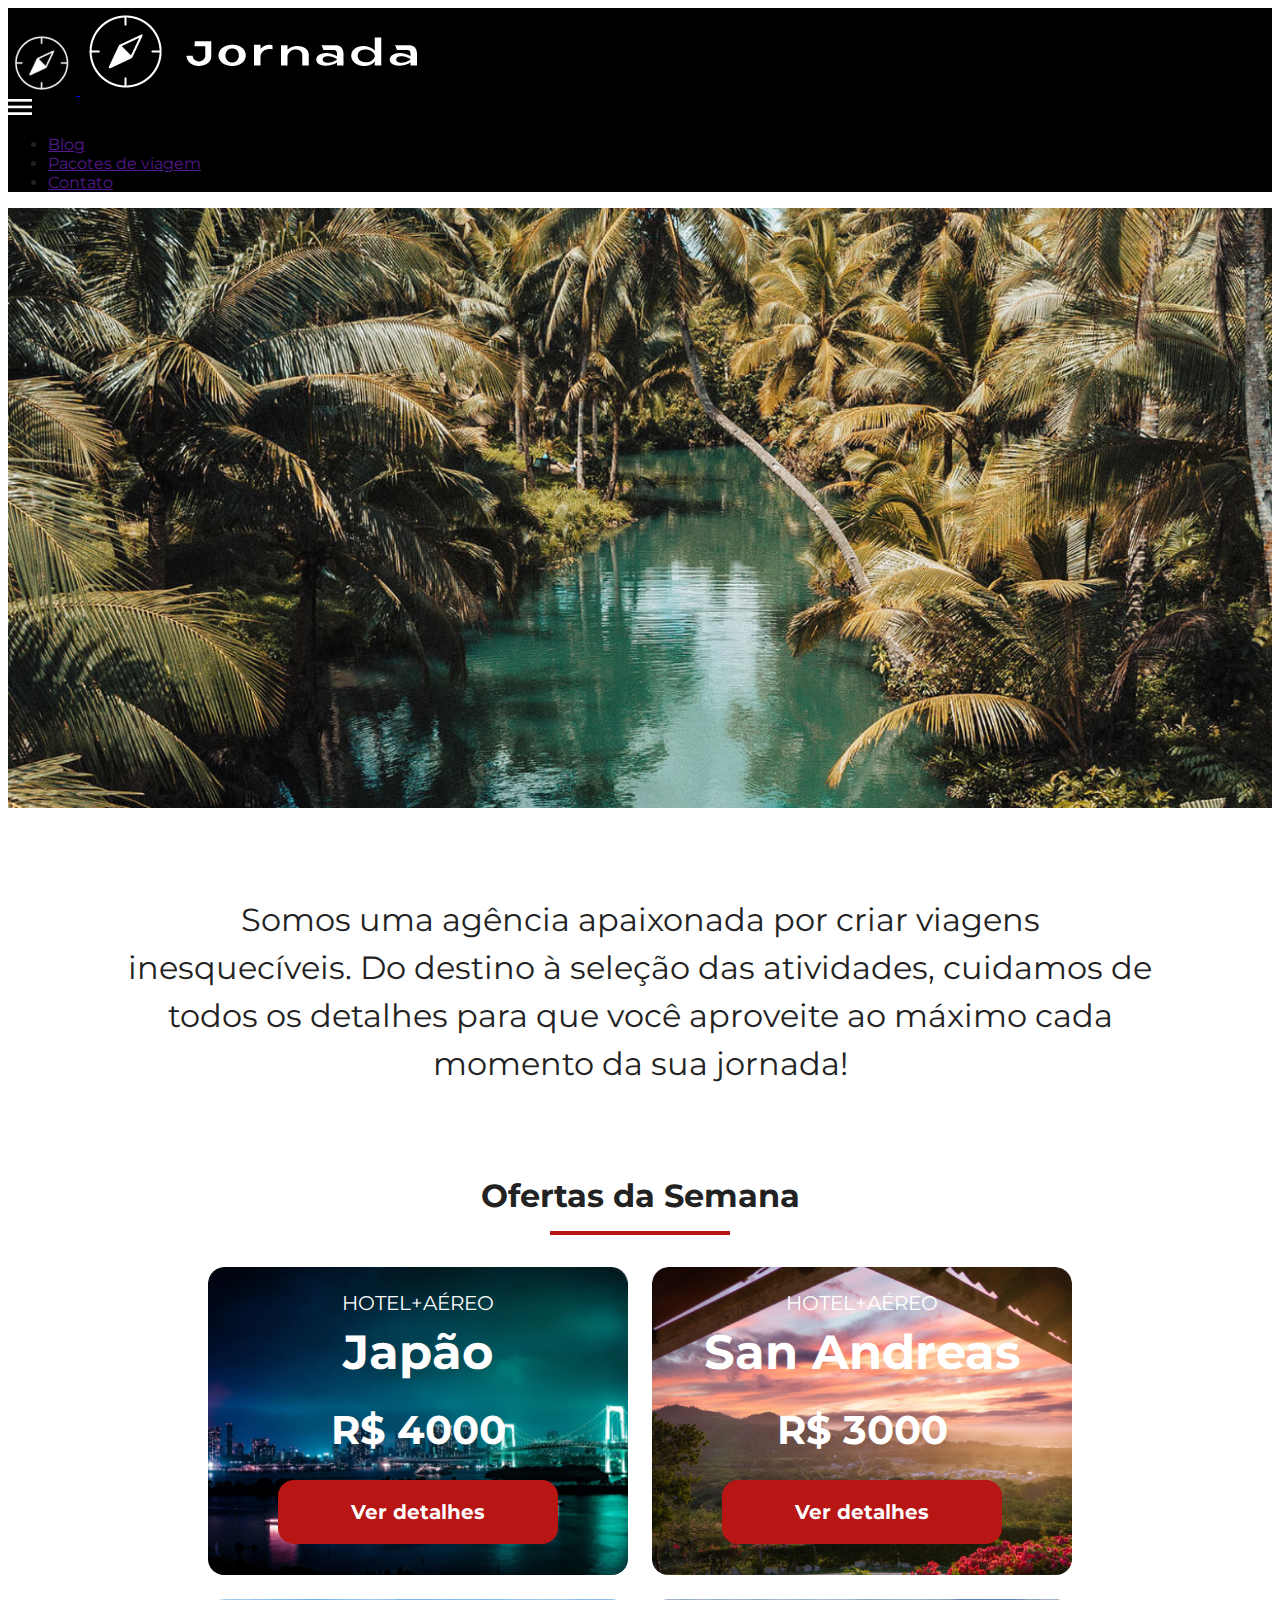
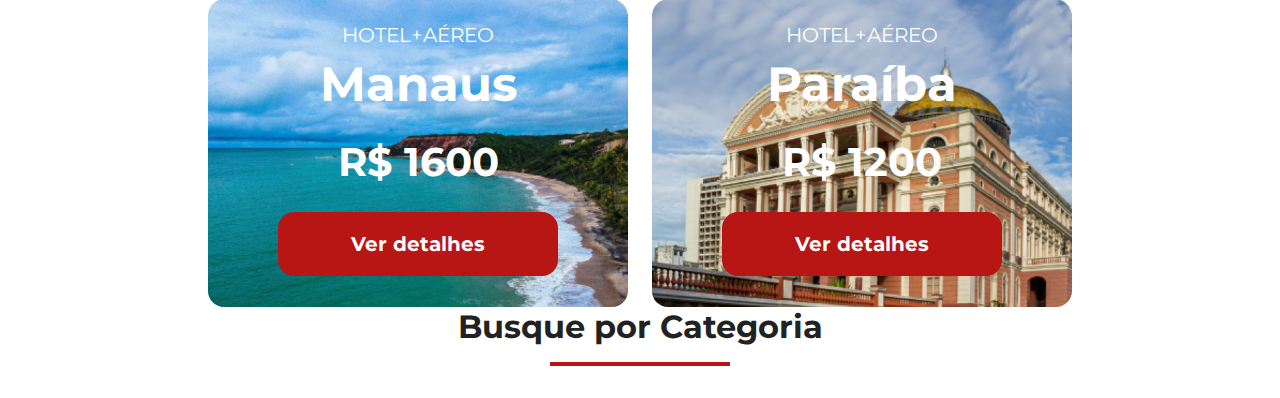
<file: index.html>
<!DOCTYPE html>
<html lang="pt-br">
  <head>
    <meta charset="UTF-8" />
    <meta name="viewport" content="width=device-width, initial-scale=1.0" />
    <link rel="stylesheet" href="css/style.css" />
    <title>Jornada Viagem</title>
  </head>
  <body>
    <header>
      <a class="logo" href="index.html" title="Voltar para página inicial">
        <img
          class="img-mobile"
          src="img/Logo-viagens.png"
          alt="bussola do Logo Jornada Viagens da cor preta"
        />
        <img
          class="img-desktop"
          src="img/logo-branco.png"
          alt="bussola do logo jornada viagens na cor branca"
        />
      </a>

      <div class="navigation-menu">
        <label for="menu"><img src="img/menu.png" alt="menu" /></label>
        <input type="checkbox" id="menu" hidden />

        <nav>
          <ul class="list-links">
            <li><a href="" title="Acessar Blog" target="_blank">Blog</a></li>
            <li>
              <a href="" title="Acessar Pacotes de viagem" target="_blank"
                >Pacotes de viagem</a
              >
            </li>
            <li>
              <a href="" title="Acessar Contato" target="_blank">Contato</a>
            </li>
          </ul>
        </nav>
      </div>
    </header>
    <section class="hero">
      <div class="hero-img"></div>
      <h2>
        Somos uma agência apaixonada por criar viagens inesquecíveis. Do destino
        à seleção das atividades, cuidamos de todos os detalhes para que você
        aproveite ao máximo cada momento da sua jornada!
      </h2>
    </section>
    <section class="offers">
      <div class="section-title">
        <h2>Ofertas da Semana</h2>
        <hr />
      </div>
    </section>

    <section class="offers-cards">
      <article class="card japao">
        <header>
          <p>HOTEL+AÉREO</p>
          <h3>Japão<br /><span>R$ 4000</span></h3>
        </header>
        <footer><a href="#" class="button">Ver detalhes</a></footer>
      </article>
      <article class="card san-andreas">
        <header>
          <p>HOTEL+AÉREO</p>
          <h3>San Andreas<br /><span>R$ 3000</span></h3>
        </header>
        <footer><a href="#" class="button">Ver detalhes</a></footer>
      </article>
      <article class="card paraiba">
        <header>
          <p>HOTEL+AÉREO</p>
          <h3>Manaus<br /><span>R$ 1600</span></h3>
        </header>
        <footer><a href="#" class="button">Ver detalhes</a></footer>
      </article>
      <article class="card manaus">
        <header>
          <p>HOTEL+AÉREO</p>
          <h3>Paraíba<br /><span>R$ 1200</span></h3>
        </header>
        <footer><a href="#" class="button">Ver detalhes</a></footer>
      </article>
    </section>
    <section class="categories">
      <div class="section-title">
        <h2>Busque por Categoria</h2>
        <hr />
      </div>
    </section>
  </body>
</html>
</file>
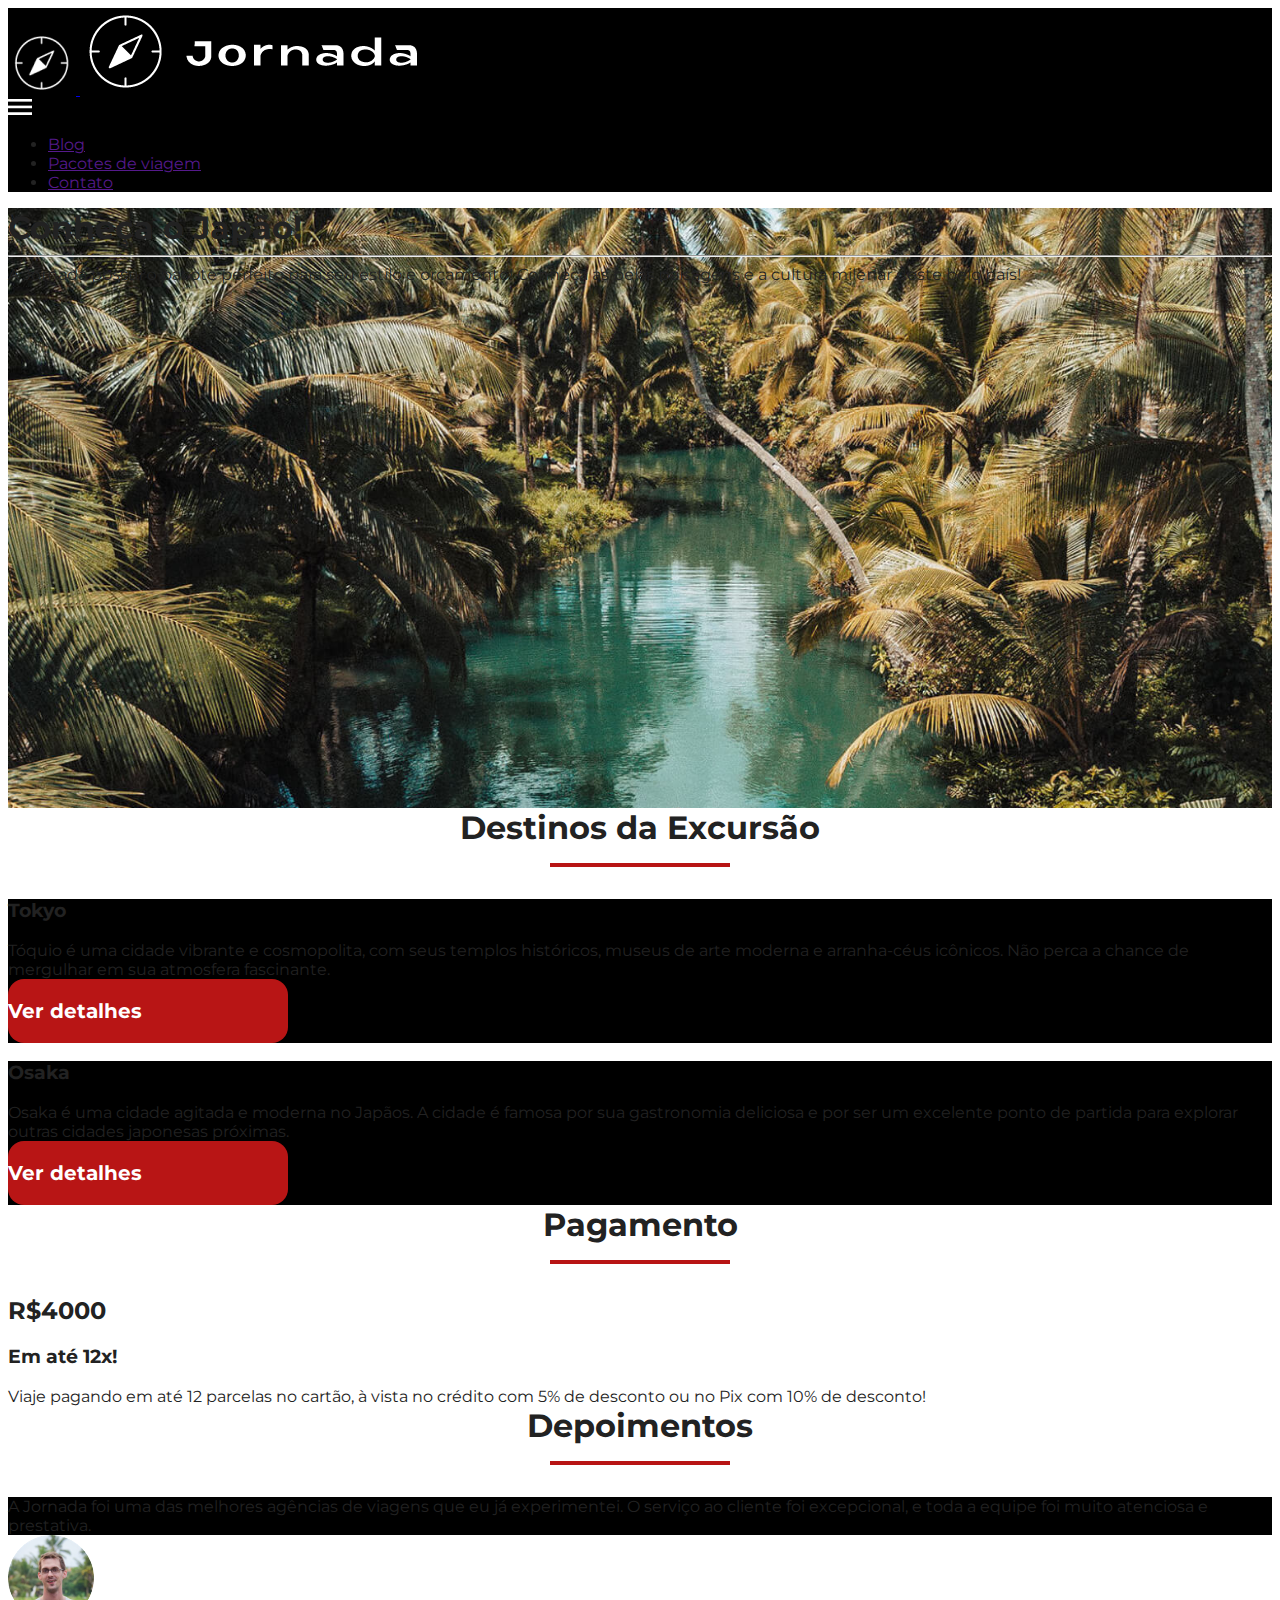
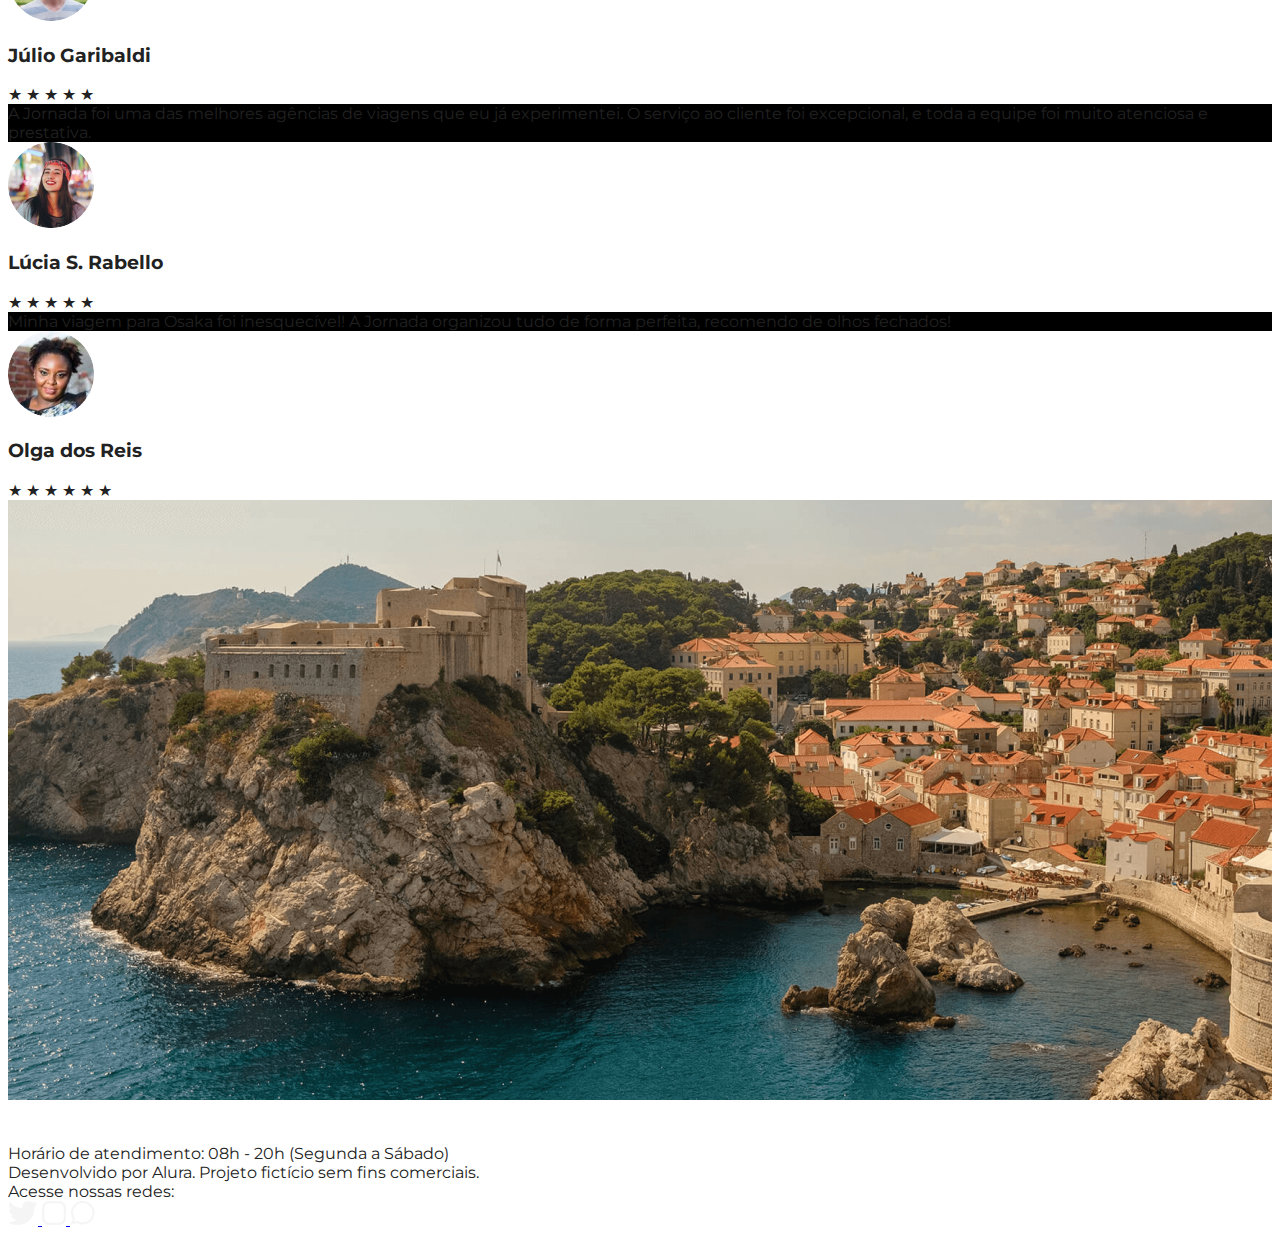
<file: japao.html>
<!DOCTYPE html>
<html lang="pt-br">
<head>
    <meta charset="UTF-8">
    <meta name="viewport" content="width=device-width, initial-scale=1.0">
    <title>Document</title>
    <link rel="stylesheet" href="css/style.css">
</head>
<body>
<header class="main-header">
      <a class="logo" href="index.html" title="Voltar para página inicial">
        <img
          class="img-mobile"
          src="img/Logo-viagens.png"
          alt="bussola do Logo Jornada Viagens da cor preta"
        />
        <img
          class="img-desktop"
          src="img/logo-branco.png"
          alt="bussola do logo jornada viagens na cor branca"
        />
      </a>

      <div class="navigation-menu ">
        <label for="menu"><img src="img/menu.png" alt="menu" /></label>
        <input type="checkbox" id="menu" hidden />

        <nav >
          <ul class="list-links ">
            <li><a class="active" href="" title="Acessar Blog" target="_blank">Blog</a></li>
            <li>
              <a class="active" href="" title="Acessar Pacotes de viagem" target="_blank"
                >Pacotes de viagem</a
              >
            </li>
            <li>
              <a class="active" href="" title="Acessar Contato" target="_blank">Contato</a>
            </li>
          </ul>
        </nav>
      </div>
    </header>
    
</header>
<main>
      <section class="travel-packages hero">
    <div class="hero-img">
        <div class="hero-content">
            <h1>Conheça o Japão!</h1>
            <hr />
            <p>
                A Jornada possui o pacote perfeito para seu estilo e orçamento!
                Conheça as belas paisagens e a cultura milenar deste belo país!
            </p>
        </div>
    </div>
</section>


      
      <section class="destinations">
        <div class="section-title">
          <h2>Destinos da Excursão</h2>
          <hr />
        </div>
        <div class="destination-items">
          <article class="item tokyo">
            <div class="img-item"></div>
            <header>
              <h3 class="content-title">Tokyo</h3>
              <p class="content-text">
                Tóquio é uma cidade vibrante e cosmopolita, com seus templos históricos, museus de arte moderna e arranha-céus icônicos. Não perca a chance de mergulhar em sua atmosfera fascinante.
              </p>
              <footer>
                <a
                  href=""
                  class="button"
                  target="_blank"
                  title="Veja mais detalhes do destino Tokyo"
                  >Ver detalhes</a
                >
              </footer>
            </header>
          </article>

          <article class="item osaka">
            <div class="img-item"></div>
            <header>
              <h3 class="content-title">Osaka</h3>
              <p class="content-text">
               Osaka é uma cidade agitada e moderna no Japãos. A cidade é famosa por sua gastronomia deliciosa e por ser um excelente ponto de partida para explorar outras cidades japonesas próximas.
              </p>
              <footer>
                <a
                  href=""
                  class="button"
                  target="_blank"
                  title="Veja mais detalhes do destino Osaka"
                  >Ver detalhes</a
                >
              </footer>
            </header>
          </article>
        </div>
      </section>
      <section class="travel-payments payments">
        <div class="section-title">
          <h2>Pagamento</h2>
          <hr />
        </div>
        <div class="content-container">
          <div class="text-content">
            <h2 class="content-title">R$4000</h2>
            <h3>Em até 12x!</h3>
            <p class="content-text">
              Viaje pagando em até 12 parcelas no cartão, à vista no crédito com
              5% de desconto ou no Pix com 10% de desconto!
            </p>
          </div>
          <div class="image-gallery">
            <div class="image first"></div>
            <div class="image second"></div>
            <div class="image third colspan-2"></div>
          </div>
        </div>
      </section>
      <section class="travel-testimonial testimonial">
        <div class="section-title">
          <h2>Depoimentos</h2>
          <hr />
        </div>
        <div class="testimonial-container">
          <article>
            <header>
              <p>
                A Jornada foi uma das melhores agências de viagens que eu já
                experimentei. O serviço ao cliente foi excepcional, e toda a
                equipe foi muito atenciosa e prestativa.
              </p>
            </header>
            <footer>
              <img 
                src="img/usuario-japao-1.png"
                alt="imagem de perfil de cliente Júlio Garibaldi"
              />
              <div class="profile-content">
                <h3>Júlio Garibaldi</h3>
                <div class="rating">
                  <span class="star">★</span>
                  <span class="star">★</span>
                  <span class="star">★</span>
                  <span class="star">★</span>
                  <span class="star">★</span>
                </div>
              </div>
            </footer>
          </article>
          <article>
            <header>
              <p>
         A Jornada foi uma das melhores agências de viagens que eu já experimentei. O serviço ao cliente foi excepcional, e toda a equipe foi muito atenciosa e prestativa.
              </p>
            </header>
            <footer>
              <img
                src="./img/usuario-japao-3.png"
                alt="imagem de perfil de cliente Lúcia S. Rabello"
              />
              <div class="profile-content">
                <h3>Lúcia S. Rabello</h3>
                <div class="rating">
                  <span class="star">★</span>
                  <span class="star">★</span>
                  <span class="star">★</span>
                  <span class="star">★</span>
                  <span class="star">★</span>
                </div>
              </div>
            </footer>
          </article>
          <article>
            <header>
              <p>
            Minha viagem para Osaka foi inesquecível! A Jornada organizou tudo de forma perfeita, recomendo de olhos fechados!
              </p>
            </header>
            <footer>
              <img
                src="/img/usuario-japao-2.png"
                alt="imagem de perfil de cliente Olga dos Reis"
              />
              <div class="profile-content">
                <h3>Olga dos Reis</h3>
                <div class="rating">
                  <span class="star">★</span>
                  <span class="star">★</span>
                  <span class="star">★</span>
                  <span class="star">★</span>
                  <span class="star">★</span>
                  <span class="star">★</span>
                </div>
              </div>
            </footer>
          </article>
        </div>
      </section>
      <section class="travel-footer bottom-hero">
        <div class="hero-img"></div>
      </section>
    </main>
    <footer class="main-footer">
      <div class="footer-content">
        <img
          src="img/Logo-branco-footer.png"
          alt="logo completo Jornada Viagens"
        />
        <p>Horário de atendimento: 08h - 20h (Segunda a Sábado)</p>
        <p>Desenvolvido por Alura. Projeto fictício sem fins comerciais.</p>
      </div>
      <div class="footer-social">
        <p>Acesse nossas redes:</p>
        <a href="#" target="_blank">
          <img
            src="img/icone-twitter.png"
            alt="Icone do Twitter"
            title="Acesse o Twitter do Jornada Viagens"
          />
        </a>
        <a href="#" target="_blank">
          <img
            src="img/icone-instagram.png"
            alt="Icone do Instagram"
            title="Acesse o Instagram do Jornada Viagens"
          />
        </a>
        <a href="#" target="_blank">
          <img
            src="img/icone-whatssap.png"
            alt="Icone do WhatsApp"
            title="Entre em contato via WhatsApp"
          />
        </a>
      </div>
    </footer>

    
</body>
</html>
</file>
<file: css/style.css>
@import url("./global.css");
@import url("./header.css");
@import url("./hero.css");
@import url("./offers.css");
</file>
